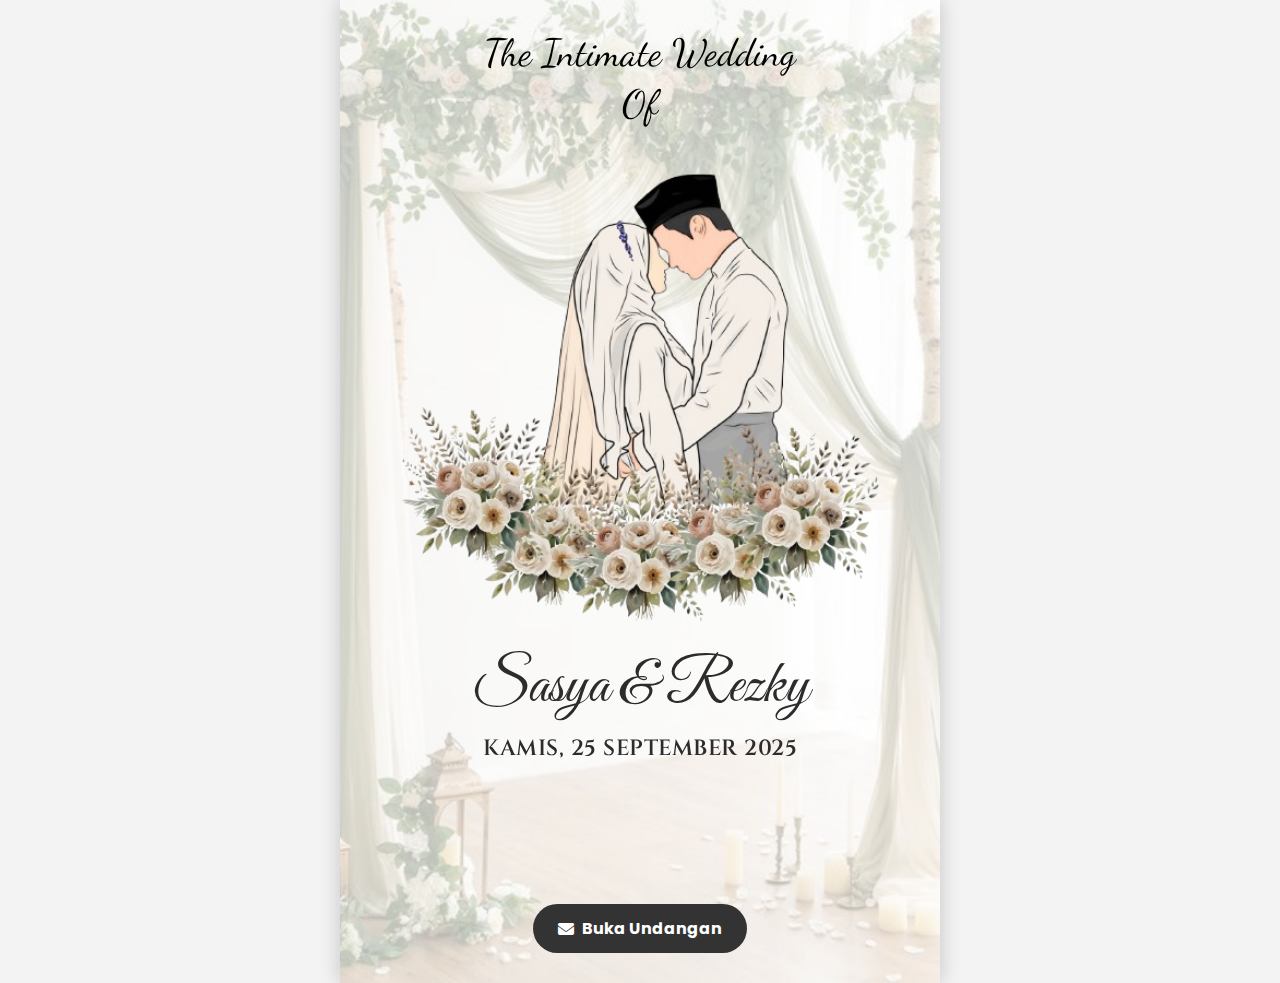
<file: index.html>
<!DOCTYPE html>
<html lang="id">
<head>
    <meta charset="UTF-8">
    <meta name="viewport" content="width=device-width, initial-scale=1.0">
    <title>The Intimate Wedding</title>

    <!-- Google Fonts -->
    <link href="https://fonts.googleapis.com/css2?family=Dancing+Script:wght@600&family=Great+Vibes&family=Poppins:wght@400;600&display=swap" rel="stylesheet">

    <!-- Font Awesome (ikon) -->
    <link rel="stylesheet" href="https://cdnjs.cloudflare.com/ajax/libs/font-awesome/6.5.0/css/all.min.css">

    <link href="https://fonts.googleapis.com/css2?family=Cinzel:wght@600&display=swap" rel="stylesheet">

    <link rel="stylesheet" href="https://unpkg.com/aos@2.3.1/dist/aos.css">

    <link href="style.css" rel="stylesheet">
</head>
<body>
    <div class="phone-frame">
    <div class="overlay">
        <div class="title" data-aos="fade-down">The Intimate Wedding</div>
        <div class="title" data-aos="fade-down">Of</div>

        <!-- Ganti dengan asset Anda -->
        <img src="asset/img/pasangan.png" alt="Couple" class="couple-img" data-aos="zoom-in">

        <div class="names" data-aos="fade-up">Sasya & Rezky</div>
        <div class="date" data-aos="fade-right">KAMIS, 25 SEPTEMBER 2025</div>

        <!-- Countdown Timer -->
        <!-- COUNTDOWN -->
<div class="countdown" id="countdown" data-aos="zoom-out">
    <div class="time-box">
        <span>
            <span class="digit" id="daysTens">0</span>
            <span class="digit" id="daysOnes">0</span>
        </span>
        <small>HARI</small>
    </div>
    <div class="colon">:</div>
    <div class="time-box">
        <span>
            <span class="digit" id="hoursTens">0</span>
            <span class="digit" id="hoursOnes">0</span>
        </span>
        <small>JAM</small>
    </div>
    <div class="colon">:</div>
    <div class="time-box">
        <span>
            <span class="digit" id="minutesTens">0</span>
            <span class="digit" id="minutesOnes">0</span>
        </span>
        <small>MNT</small>
    </div>
    <div class="colon">:</div>
    <div class="time-box">
        <span>
            <span class="digit" id="secondsTens">0</span>
            <span class="digit" id="secondsOnes">0</span>
        </span>
        <small>DTK</small>
    </div>
</div>



        <!-- Tombol -->
        <a href="undangan.php" class="btn"">
            <i class="fa-solid fa-envelope"></i> Buka Undangan
        </a>
    </div>
</div>

<script src="https://unpkg.com/aos@2.3.1/dist/aos.js"></script>
<script>
  AOS.init({
    duration: 1200, // durasi animasi (ms)
    once: false,
    mirror: true
  });
</script>

<script>
const targetDate = new Date("2025-09-25T00:00:00").getTime();

function updateCountdown() {
  const now = new Date().getTime();
  let distance = targetDate - now;

  if (distance < 0) distance = 0;

  const days = Math.floor(distance / (1000 * 60 * 60 * 24));
  const hours = Math.floor((distance / (1000 * 60 * 60)) % 24);
  const minutes = Math.floor((distance / (1000 * 60)) % 60);
  const seconds = Math.floor((distance / 1000) % 60);

  updateDigits("days", days);
  updateDigits("hours", hours);
  updateDigits("minutes", minutes);
  updateDigits("seconds", seconds);
}

function updateDigits(prefix, value) {
  const str = value.toString().padStart(2, "0");
  const tens = str[0];
  const ones = str[1];

  updateSingleDigit(`${prefix}Tens`, tens);
  updateSingleDigit(`${prefix}Ones`, ones);
}

function updateSingleDigit(id, newValue) {
  const el = document.getElementById(id);
  if (!el) return;
  if (el.textContent !== newValue) {
    el.textContent = newValue;
    el.classList.remove("flip");
    void el.offsetWidth; // reset animasi
    el.classList.add("flip");
  }
}

setInterval(updateCountdown, 1000);
updateCountdown();
</script>

</body>
</html>
</file>
<file: style.css>
body {
            margin: 0;
            font-family: 'Poppins', sans-serif;
            text-align: center;
            background: #f3f3f3;
            display: flex;
            justify-content: center;
            align-items: center;
            min-height: 100vh;

        }
        .phone-frame {
            width: 600px;         /* lebar seperti HP */
            background: url('asset/img/background.png') no-repeat center top;
            background-size: cover;
            position: relative;
            box-shadow: 0 0 20px rgba(0,0,0,0.2); /* biar ada efek bayangan */
            
        }
        .overlay {
           
            display: flex;
            flex-direction: column;
            justify-content: flex-start;
            align-items: center;
            padding: 30px 0px 30px 0px;
            background: rgba(255, 255, 255, 0.1);
        }
        .couple-img {
            width: 520px;
            height: 520px;         /* tinggi tetap */
            object-fit: cover;     /* gambar tidak distorsi */
            object-position: center; /* posisi gambar di tengah */
            
            display: block;
            border: none;
        }

        .title {
            font-family: 'Dancing Script', cursive;
            font-size: 38px;
            margin-bottom: 5px;
        }
        .names {
            font-family: 'Great Vibes', cursive;
            font-size: 60px;
            margin: 0 0 10px 0;
            line-height: 1.2;
            color: #2c2c2c;
        }

        .date {
            font-family: 'Cinzel', serif;
            font-size: 22px;
            font-weight: 600;
            letter-spacing: 0.5px;
            text-transform: uppercase;
            color: #2c2c2c;
            margin: 0 0 30px 0;
        }



        /* COUNTDOWN */
        .countdown {
            display: flex;
            align-items: center;
            justify-content: center;
            gap: 2px; /* jarak antar kolom */
            margin: 0 0 40px 0;
            font-family: 'Poppins', sans-serif;
            perspective: 1000px; /* bikin efek 3D */
        }
        .countdown div {
            text-align: center;
            min-width: 10px;
        }
        /* titik dua */
        .time-box {
    text-align: center;
    min-width: 70px;
}



.time-box small {
    display: block;
    font-size: 14px;      /* ukuran label */

    margin-top: 4px;
    color: #444;
}

.digit {
  display: inline-block;
  font-size: 30px;
  color: #00000083;
  min-width: 18px; /* biar tidak loncat-loncat */
  text-align: center;
}


.colon {
    font-size: 30px;      /* ukuran titik dua */
    line-height: 1;
    margin: 0 0 30px 0;
    color: #000;
}

/* 📱 Responsif untuk Mobile */
@media (max-width: 768px) {
    .phone-frame {
        width: 95%;
        margin: auto;
    }

    .overlay {
        padding: 20px 10px;
    }

    .couple-img {
        width: 90%;
        height: auto;
        max-height: 350px;
        border-radius: 12px;
    }

    .title {
        font-size: 28px;
    }

    .names {
        font-size: 40px;
    }

    .date {
        font-size: 16px;
    }

    .countdown {
        gap: 6px;
        margin-bottom: 25px;
    }
    .time-box {
        min-width: 50px;
    }
    .digit {
        font-size: 24px;
    }
    .colon {
        font-size: 24px;
    }

    .btn {
        padding: 10px 18px;
        font-size: 14px;
        border-radius: 25px;
    }
}

@media (max-width: 480px) {
    .title {
        font-size: 24px;
    }

    .names {
        font-size: 32px;
    }

    .date {
        font-size: 14px;
    }

    .countdown {
        flex-wrap: wrap;
        gap: 10px;
    }
    .time-box {
        min-width: 45px;
    }
    .digit {
        font-size: 20px;
    }
    .colon {
        font-size: 20px;
    }

    .btn {
        width: 80%;
        justify-content: center;
    }
}


        /* Animasi angka naik ke atas */
@keyframes flipUp {
    0% {
        transform: translateY(0);
        opacity: 1;
    }
    49% {
        transform: translateY(-100%);
        opacity: 0;
    }
    50% {
        transform: translateY(100%);
        opacity: 0;
    }
    100% {
        transform: translateY(0);
        opacity: 1;
    }
}

.flip {
    display: inline-block;
    animation: flipUp 0.6s ease;
}

        /* Tombol */
        .btn {
            background: #333;
            color: white;
            padding: 12px 25px;
            border-radius: 30px;
            text-decoration: none;
            font-weight: bold;
            font-size: 16px;
            display: inline-flex;
            align-items: center;
            gap: 8px;
            transition: 0.3s;
        }
        .btn:hover {
            background: #555;
        }
</file>
